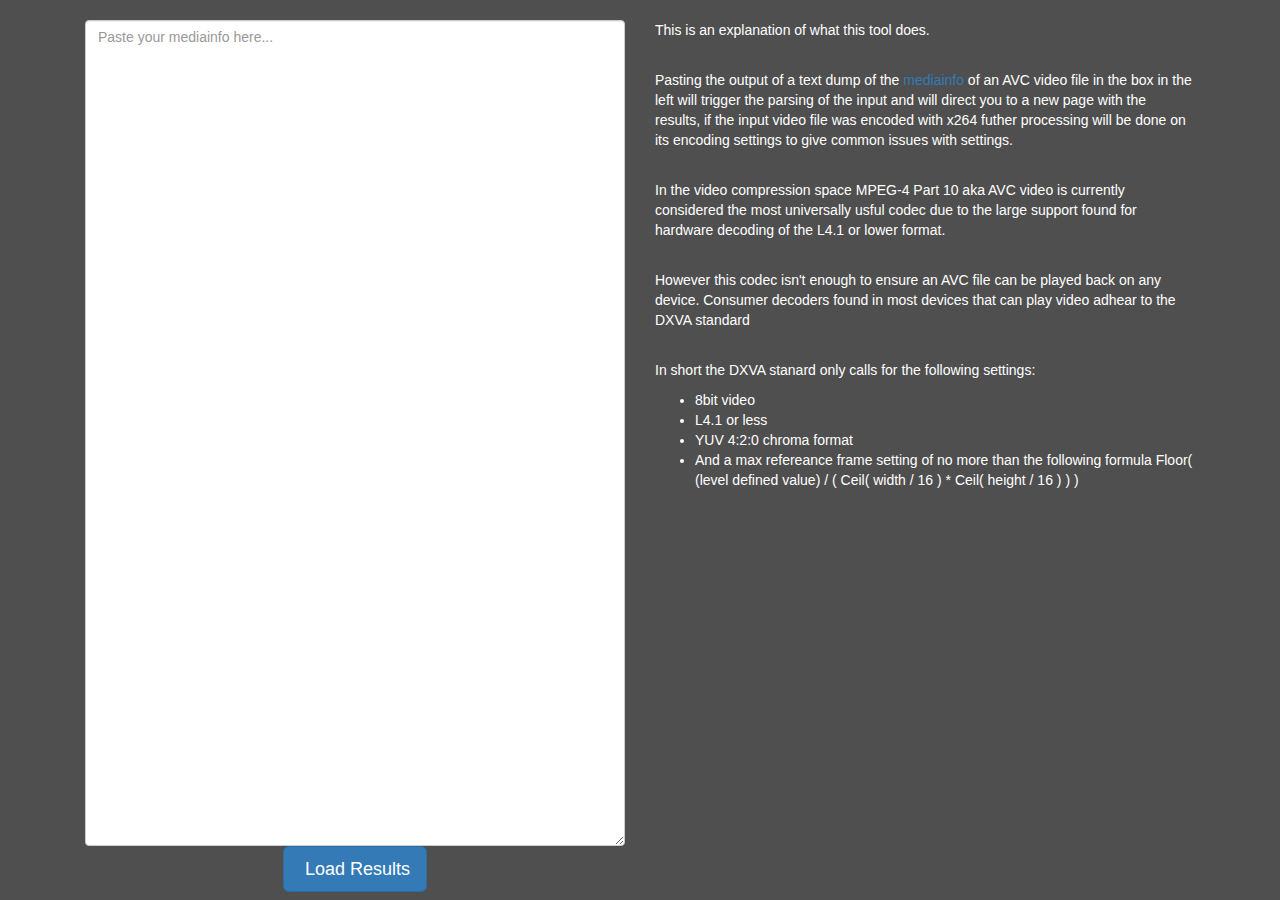
<file: index.html>
<!DOCTYPE HTML>
<html lang="en">
  <head>
    <meta charset="utf8">
    <link rel="stylesheet" href="https://maxcdn.bootstrapcdn.com/bootstrap/3.3.7/css/bootstrap.min.css" integrity="sha384-BVYiiSIFeK1dGmJRAkycuHAHRg32OmUcww7on3RYdg4Va+PmSTsz/K68vbdEjh4u" crossorigin="anonymous">
    <link rel="stylesheet" href="checkzones.css" type="text/css">
    <script src="checkzones.js" type="text/javascript"></script>
    <title>
      Mediainfo Checker
    </title>
  </head>
  <body>
    <div class="container">
      <div class="col-md-6">
        <textarea id="mediainfo" placeholder="Paste your mediainfo here..." class="form-control" onchange="update();" onpaste="update();" onkeyup="update();"></textarea>
        <center><button type="button" class="btn btn-primary btn-lg"
                onclick="loadResults();">
          <span class="glyphicon glyphicon" aria-hidden="true"></span>
          Load Results
        </button></center>
      </div>
      <div class="col-md-6">
        <p>This is an explanation of what this tool does.</p><br>
        <p>Pasting the output of a text dump of the <a href="https://mediaarea.net/en/MediaInfo">mediainfo</a> of an AVC video file in the box in the left will trigger the parsing of the input and will direct you to a new page with the results, if the input video file was encoded with x264 futher processing will be done on its encoding settings to give common issues with settings.</p><br>
        <p>In the video compression space MPEG-4 Part 10 aka AVC video is currently considered the most universally usful codec due to the large support found for hardware decoding of the L4.1 or lower format.</p><br>
        <p>However this codec isn't enough to ensure an AVC file can be played back on any device. Consumer decoders found in most devices that can play video adhear to the DXVA standard</p><br>
        <p>In short the DXVA stanard only calls for the following settings:</p>
        <ul>
          <li>8bit video</li>
          <li>L4.1 or less</li>
          <li>YUV 4:2:0 chroma format</li>
          <li>And a max refereance frame setting of no more than the following formula Floor( (level defined value) / ( Ceil( width / 16 ) * Ceil( height / 16 ) ) )</li>
        </ul>
      </div>
    </div>
  </body>
</html>
</file>
<file: checkzones.css>
.container {
  padding-top: 20px;
}

body{
  background-color: #4f4f4f;
  color:white;
}

html, body, .container, .col-md-6 {
  height: 100%;
}

#mediainfo {
  height: calc(100% - 54px);
}

#results {
  height: calc(100% - 20px);
  background-color: white;
}
</file>
